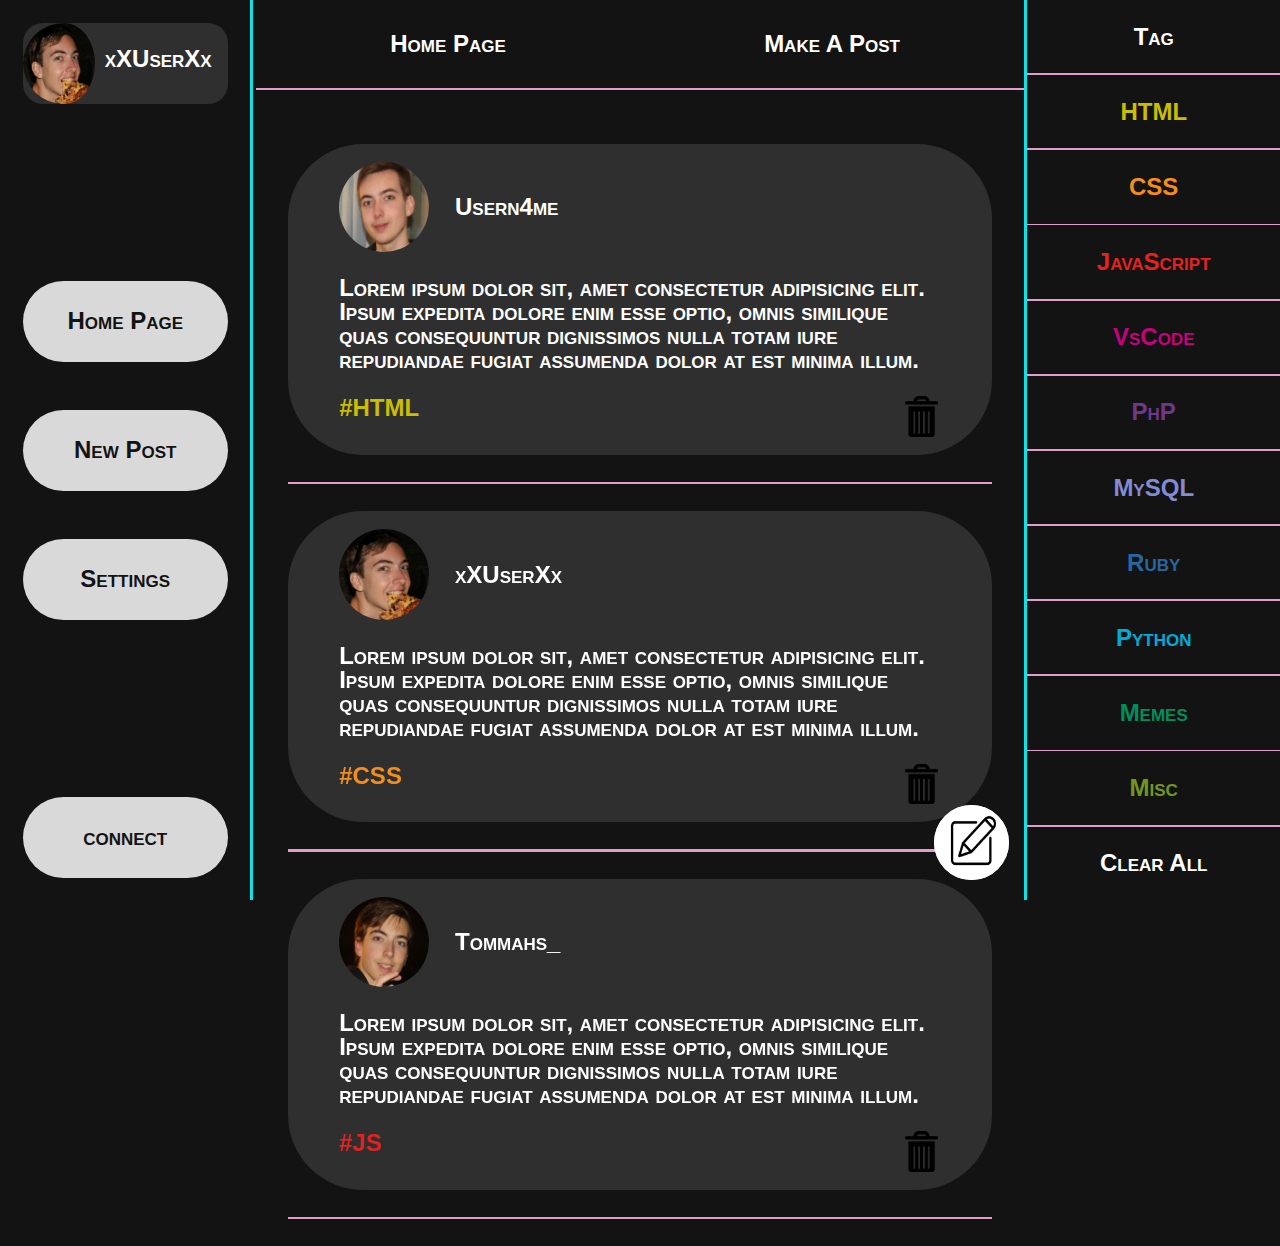
<file: index.html>
<!DOCTYPE html>
<html lang="fr">
<head>
  <meta charset="UTF-8">
  <meta http-equiv="X-UA-Compatible" content="IE=edge">
  <meta name="viewport" content="width=device-width, initial-scale=1.0">
  <link rel="stylesheet" href="css/style.css">
  <title>Document</title>

</head>
<body>

  <div id="left">

    <div id="info_user">
      
      <img id="icon_pp" src="img/pp_un.png" alt="pp">
      <p id="user_username">xXUserXx</p>
      
    </div>

    <div>

    </div>

    <a href="index.html">

    <div class="left_button">

      Home Page
      
    </div>
  
    </a>

    <div id="left_make_a_post" class="left_button">

      New Post
      
    </div>

    <a href="settings.html">
      
      <div class="left_button">

      Settings
      
    </div>
  
    </a>
    

    <div>

    </div>

    <a href="account.html">
    <div class="left_button">

      connect
      
    </div>
    </a>
    
  </div>

  

  <div id="mid">


    <div id="mid_action_container">

      <div id="home_page_button" class="mid_action">

        Home Page

      </div>

      <div id="mid_action_post_maker" class="mid_action">

        Make A Post

      </div>
    
    </div>

    <form id="post_maker" class="hidden"> 

      <div id="container_post_txt">

        <textarea placeholder="Ecrire ici" name="post" id="post_txt" cols="30" rows="50"></textarea>
        
      </div>

      <div class="post_actions_container">

        <div>

          <select name="tag_selector" id="tag_selector">

            <option value=""> Select a tag</option>
            <option class="tag1" value="tag1"> HTML </option>
            <option class="tag2" value="tag2"> CSS </option>
            <option class="tag3" value="tag3"> JS </option>
            <option class="tag4" value="tag4"> VsCode </option>
            <option class="tag5" value="tag5"> PhP </option>
            <option class="tag6" value="tag6"> MySQL </option>
            <option class="tag7" value="tag7"> Ruby </option>
            <option class="tag8" value="tag8"> Python </option>
            <option class="tag9" value="tag9"> Memes </option>
            <option class="tag10" value="tag10"> Misc </option>

          </select>

        </div>

        <div id="annuler">

          annuler

        </div>

        <div id="submit">

          envoyer

        </div>

      </div>

    </form>

    <div class="horizontal_bar"></div>

      <div id="post_container">

        <div class="post">

          <div class="post_info">

          <div class="post_user_info">

            <img class="profile_picture" src="img/pp_deux.png" alt="photo de profil">
            <p class="username"> Usern4me </p>

          </div>

          <div class="post_bar">

          </div>

          <div class="post_content">

            <p> Lorem ipsum dolor sit, amet consectetur adipisicing elit. Ipsum expedita dolore enim esse optio, omnis similique quas consequuntur dignissimos nulla totam iure repudiandae fugiat assumenda dolor at est minima illum. </p>

          </div>

          <div class="post_end">

            <div class="tag_post tag1">

              #HTML

            </div>

            <img class="poubelle" src="img/pbl.png" alt="poubelle">

          </div>

        </div>
        
          <div class="horizontal_bar"></div>

      </div>

      

      <div class="post">

        <div class="post_info">

        <div class="post_user_info">

          <img class="profile_picture" src="img/pp_un.png" alt="photo de profil">
          <p class="username"> xXUserXx </p>

        </div>

        <div class="post_bar">

        </div>

        <div class="post_content">

          <p> Lorem ipsum dolor sit, amet consectetur adipisicing elit. Ipsum expedita dolore enim esse optio, omnis similique quas consequuntur dignissimos nulla totam iure repudiandae fugiat assumenda dolor at est minima illum. </p>

        </div>

        <div class="post_end">

          <div class="tag_post tag2">

            #CSS

          </div>

          <img class="poubelle" src="img/pbl.png" alt="poubelle">

        </div>

      </div>
      
        <div class="horizontal_bar"></div>

    </div>

    <div class="post">

      <div class="post_info">

      <div class="post_user_info">

        <img class="profile_picture" src="img/pp_trois.png" alt="photo de profil">
        <p class="username"> Tommahs_ </p>

      </div>

      <div class="post_bar">

      </div>

      <div class="post_content">

        <p> Lorem ipsum dolor sit, amet consectetur adipisicing elit. Ipsum expedita dolore enim esse optio, omnis similique quas consequuntur dignissimos nulla totam iure repudiandae fugiat assumenda dolor at est minima illum. </p>

      </div>

      <div class="post_end">

        <div class="tag_post tag3">

          #JS

        </div>

        <img class="poubelle" src="img/pbl.png" alt="poubelle">

      </div>

    </div>
    
      <div class="horizontal_bar"></div>

  </div>

    </div>

    <div>

      <img id="post_button" src="img/make_a_post.png" alt="fait un post">

    </div>

    <div>

      <img id="mobile_menu" src="img/Hamburger_icon.svg.png" alt="sandwich menu">

    </div>

    <div id="verif_suppr" class="hidden">

      <p> Supprimer ?</p>

      <div id="verif_suppr_proposition">

        <div id="suppr_oui">

          Oui

        </div>

        <div id="suppr_non">

          Non

        </div>
        
      </div>

    </div>

  </div>

  <div id="right">

    <div class="tag_name">
      Tag
    </div>

    <div class="between_tag_bar"></div>

    <div class="tag1 tag">
      HTML
    </div>

    <div class="between_tag_bar"></div>

    <div class="tag2 tag">
      CSS
    </div>

    <div class="between_tag_bar"></div>

    <div class="tag3 tag">
      JavaScript
    </div>

    <div class="between_tag_bar"></div>

    <div class="tag4 tag">
      VsCode
    </div>

    <div class="between_tag_bar"></div>

    <div class="tag5 tag">
      PhP
    </div>

    <div class="between_tag_bar"></div>

    <div class="tag6 tag">
      MySQL
    </div>

    <div class="between_tag_bar"></div>

    <div class="tag7 tag">
      Ruby
    </div>

    <div class="between_tag_bar"></div>

    <div class="tag8 tag">
      Python
    </div>

    <div class="between_tag_bar"></div>

    <div class="tag9 tag">
      Memes
    </div>

    <div class="between_tag_bar"></div>

    <div class="tag10 tag">
      Misc
    </div>

    <div class="between_tag_bar"></div>

    <div id="all_tag">
      Clear All
    </div>

  </div>

  <script src="js/script.js"></script>
</body>
</html>
</file>
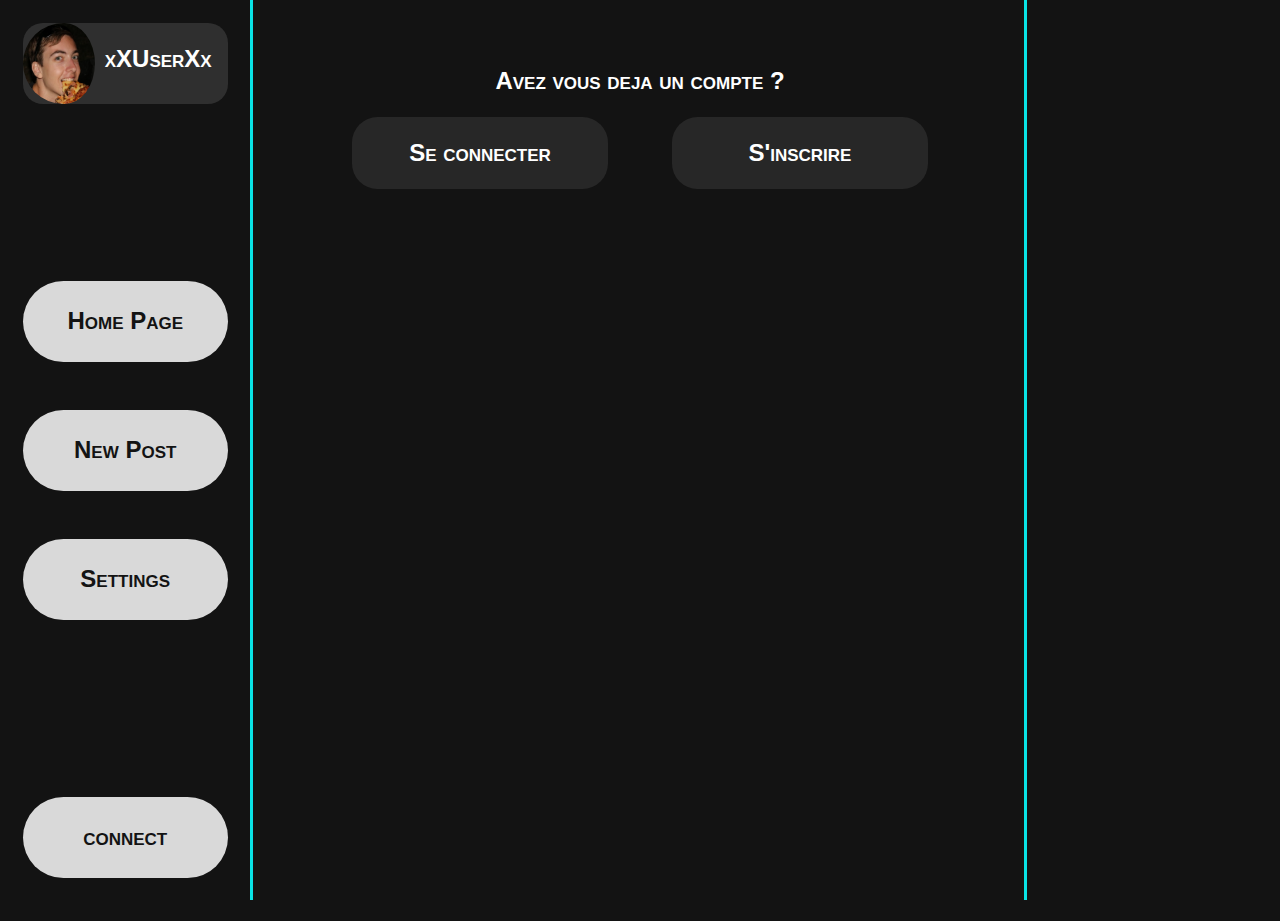
<file: account.html>
<!DOCTYPE html>
<html lang="en">
<head>
  <meta charset="UTF-8">
  <meta http-equiv="X-UA-Compatible" content="IE=edge">
  <meta name="viewport" content="width=device-width, initial-scale=1.0">
  <link rel="stylesheet" href="css/style.css">
  <link href="https://cdn.jsdelivr.net/npm/bootstrap@5.3.0-alpha1/dist/css/bootstrap.min.css" rel="stylesheet" integrity="sha384-GLhlTQ8iRABdZLl6O3oVMWSktQOp6b7In1Zl3/Jr59b6EGGoI1aFkw7cmDA6j6gD" crossorigin="anonymous">
  <title>Document</title>

</head>
<body>

  <div id="left">

    <div id="info_user">
      
      <img id="icon_pp" src="img/pp_un.png" alt="pp">
      <p id="user_username">xXUserXx</p>
      
    </div>

    <div>

    </div>

    <a href="index.html">

    <div class="left_button">

      Home Page
      
    </div>
  
    </a>

    <div id="left_make_a_post" class="left_button">

      New Post
      
    </div>

    <a href="settings.html">
      
      <div class="left_button">

      Settings
      
    </div>
  
    </a>
    

    <div>

    </div>

    <a href="account.html">
    <div class="left_button">

      connect
      
    </div>
    </a>
    
  </div>

  

  <div id="mid">

    <div id="connection_page">

      <p>
         Avez vous deja un compte ?
      </p>

      <div id="button_container">
        
        <div id="connect_button" class="button_subscribe_page">
          Se connecter
        </div>

        <div id="subscribe_button" class="button_subscribe_page">
          S'inscrire
        </div>

      </div>

    </div>

    <div id="form_connect" class="form_style hidden">

    <div class="container">
      <p> Log In</p>
      <form class="form-horizontal">

        <div class="form-group space_form">

          <label class="control-label col-sm-2 space_form" for="mail1"> Mail</label>
          <div class="col-sm-8 offset-sm-2">

            <input type="email" class="form-control" id="mail1" placeholder="adresse mail">

          </div>

        </div>

        <div class="form-group space_form">

          <label class="control-label col-sm-2 space_form" for="password1"> mot de passe</label>
          <div class="col-sm-8 offset-sm-2">

            <input type="password" class="form-control" id="password1" placeholder="mot de passe">


          </div>

        </div>

        <div class="form-group">

          <div class="offset-sm-2 col-sm-8">
            <button type="submit" class="btn btn-primary">Envoyer</button>

          </div>

        </div>

      </form>

    </div>

    </div>

    <div id="form_subscribe" class="form_style hidden">

      <div class="container">
        <p> Subscribe</p>
        <form class="form-horizontal">
  
          <div class="form-group space_form">
  
            <label class="control-label col-sm-2 space_form" for="mail2"> Mail</label>
            <div class="col-sm-8 offset-sm-2">
  
              <input type="email" class="form-control" id="mail2" placeholder="adresse mail">
  
            </div>
  
          </div>
  
          <div class="form-group space_form">
  
            <label class="control-label col-sm-2 space_form" for="password2"> mot de passe</label>
            <div class="col-sm-8 offset-sm-2">
  
              <input type="password" class="form-control" id="password2" placeholder="mot de passe">
  
  
            </div>

            </div>

            <div class="form-group space_form">
  
            <label class="control-label col-sm-2 space_form" for="password2verif"> mot de passe</label>
            <div class="col-sm-8 offset-sm-2">
  
              <input type="password" class="form-control" id="password2verif" placeholder="mot de passe">
  
  
            </div>
  
          </div>
  
          <div class="form-group">
  
            <div class="offset-sm-2 col-sm-8">
              <button type="submit" class="btn btn-primary">Envoyer</button>
  
            </div>
  
          </div>
  
        </form>
  
      </div>
  
      </div>

  </div>

  <div id="right">

  </div>

  <script src="js/settings.js"></script>
  <script src="https://cdn.jsdelivr.net/npm/bootstrap@5.3.0-alpha1/dist/js/bootstrap.bundle.min.js" integrity="sha384-w76AqPfDkMBDXo30jS1Sgez6pr3x5MlQ1ZAGC+nuZB+EYdgRZgiwxhTBTkF7CXvN" crossorigin="anonymous"></script>
</body>
</html>
</file>
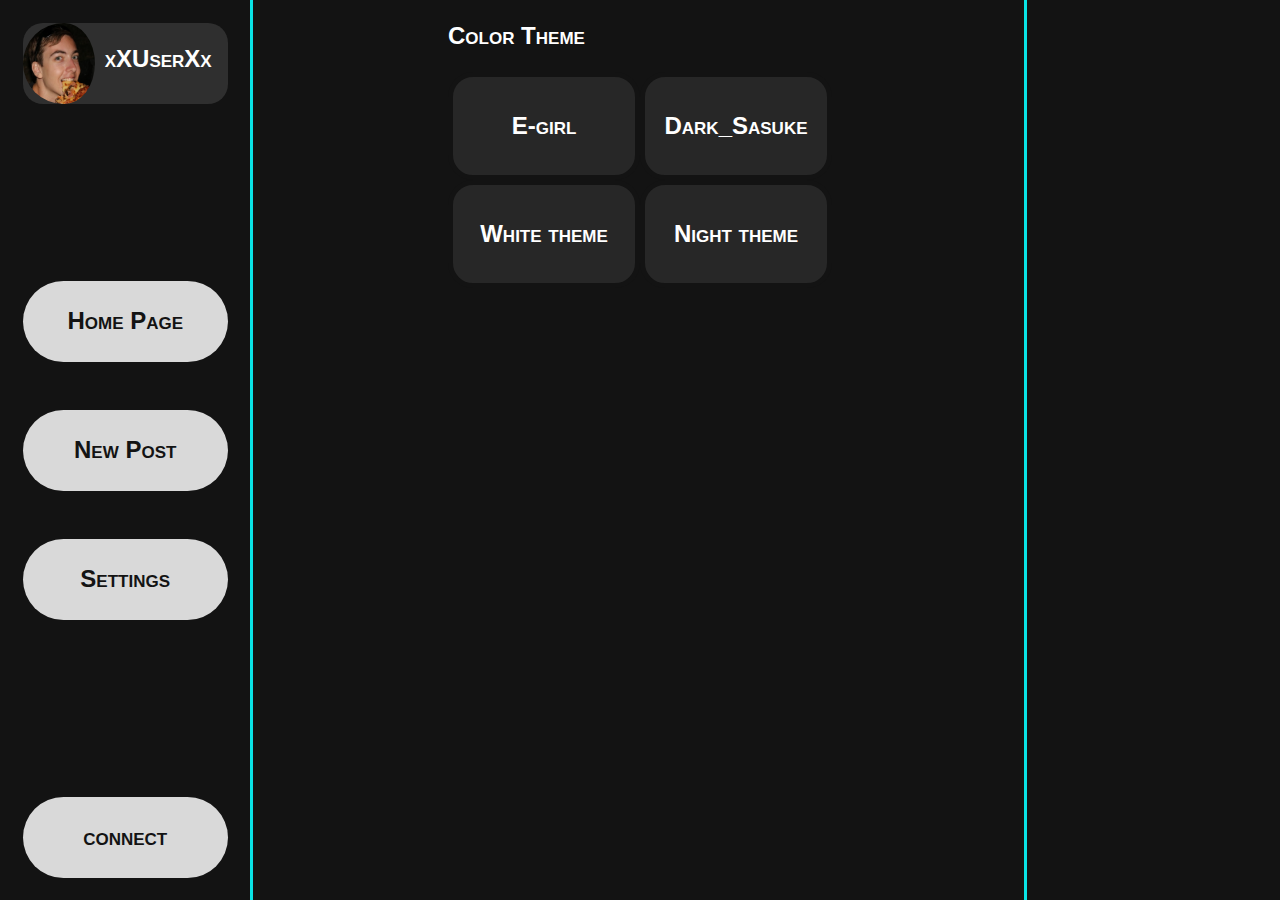
<file: settings.html>
<!DOCTYPE html>
<html lang="en">
<head>
  <meta charset="UTF-8">
  <meta http-equiv="X-UA-Compatible" content="IE=edge">
  <meta name="viewport" content="width=device-width, initial-scale=1.0">
  <link rel="stylesheet" href="css/style.css">
  <title>Document</title>

</head>
<body>

  <div id="left">

    <div id="info_user">
      
      <img id="icon_pp" src="img/pp_un.png" alt="pp">
      <p id="user_username">xXUserXx</p>
      
    </div>

    <div>

    </div>

    <a href="index.html">

    <div class="left_button">

      Home Page
      
    </div>
  
    </a>

    <div id="left_make_a_post" class="left_button">

      New Post
      
    </div>

    <a href="settings.html">
      
      <div class="left_button">

      Settings
      
    </div>
  
    </a>
    

    <div>

    </div>

    <a href="account.html">
    <div class="left_button">

      connect
      
    </div>
    </a>
    
  </div>

  <div id="mid">

    <div>

      <p>
        Color Theme
      </p>

      <div id="setting_color">

        <div class="settings_color">
          E-girl
        </div>

        <div class="settings_color">
          Dark_Sasuke
        </div>

        <div class="settings_color">
          White theme
        </div>

        <div class="settings_color">
          Night theme
        </div>

      </div>

    </div>

  </div>

  <div id="right">

  </div>


  <script src="js/script.js"></script>
</body>
</html>
</file>
<file: css/style.css>
*,*::before,*::after{
  box-sizing: border-box;
  font: small-caps bold 24px/1 sans-serif;
  font-weight: bold;
}

:root{
  --side_size : 19.8vw;
  --border_size : 0.2vw;
  --settings_button_width : 15vw;
  --settings_button_height : 12vh;
  --backgroud_color : #131313;
  --pink_color : #E09ECE;
}

body{
  padding: 0;
  margin: 0;
  color: white;
  background-color: var(--backgroud_color);
}

#left{
  height: 100vh;
  width: var(--side_size);
  background-color: var(--backgroud_color);
  display: grid;
  grid-template-rows: repeat(7, 14vh);
  justify-items: center;
  align-items: center;
  align-content: space-between;
  position: fixed;
  left: 0;
  border: solid #09E4E6;
  border-left: var(--border_size);
  border-top: var(--border_size);
  border-bottom: var(--border_size);
}

@keyframes slide_left {
  0%{margin-right: 100%;}
  100%{margin-right: 0%;}
}


#mid{
  height: 100vh;
  width: 60vw;
  background-color: var(--backgroud_color);
  display: flex;
  flex-direction: column;
  align-items: center;
  position: sticky;
  left: 20vw;
}

#right{
  height: 100vh;
  width: 20vw;
  background-color: var(--backgroud_color);
  display: flex;
  flex-direction: column;
  justify-content: center;
  justify-content: space-around;
  position: fixed;
  right: 0;
  top: 0;
  border: solid #09E4E6;
  border-right: var(--border_size);
  border-top: var(--border_size);
  border-bottom: var(--border_size);
  animation: shade 1s;
}

@keyframes shade{
  0%{opacity: 0}
  100%{opacity:1} 
}

#info_user{
  height: 9vh;
  width: 16vw;
  background-color: #2F2F2F;
  display: flex;
  border-radius: 20px;
  color: white;
}

#mid_action_container{
  display: flex;
  flex-direction: row;
  justify-content: space-evenly;
  
  animation: slide_top 1s;
}


a:link, a:visited {
  text-decoration: none;
}

#tag_selector{
  width: 20vw;
  height: 3vh;
}

.left_button{
  border-radius: 80px;
  height: 9vh;
  width: 16vw;
  background-color: #D9D9D9;
  color:var(--backgroud_color);
  display: flex;
  justify-content: center;
  align-items: center;
  animation: slide_left 1s;
}

a{
  animation: slide_left 1s;
}

.mid_action{
  background-color: var(--backgroud_color);
  width: 30vw;
  height: 10vh;
  display: flex;
  justify-content: center;
  align-items: center;
  border-bottom: 2px solid var(--pink_color);
}

@keyframes slide_top {
  0%{margin-bottom: 100%;}
  100%{margin-bottom: 0%;}
}

.post_actions_container{
  display: flex;
  flex-direction: row;
  justify-content: space-around;
}

.form_style{
  padding-top: 2vh;
  color: white;
  text-align: center;
  background-color: #272727;
  height: 70vh;
  width: 50vw;
  margin-top: 10vh;
  border-radius: 75px;
  transition: 1s;
}

.space_form{
  margin-bottom: 4vh;
}

#post_container{
  display: flex;
  flex-direction: column;
  align-items: center;
}

#icon_pp{
  width: 40%;
  height: 100%;
  border-radius: 100%;
  padding-right: 10px;
}

.profile_picture{
  max-width: 15%;
  border-radius: 100%;
  margin-right: 2vw;
}

.post{
  display: flex;
  flex-direction: column;
  align-items: center;
}

.post_info{
  height: fit-content;
  width: fit-content;
  margin-left: 2.5vw;
  margin-right: 2.5vw;
  border-radius: 75px;
  background-color: #2F2F2F;
  display: flex;
  flex-direction: column;
}

.post_user_info{
  display: flex;
  margin-top: 2vh;
  flex-direction: row;
  align-items: center;
}

.post_content, .post_user_info, .post_end{
  margin-left: 4vw;
  margin-right: 4vw;
}

.post_end{
  margin-bottom: 2vh;
  display: flex;
  flex-direction: row;
  justify-content: space-between;

}

.horizontal_bar{
  width: 55vw;
  margin-top: 3vh;
  margin-bottom: 3vh;
  height: 0.3vh;
  background-color: var(--pink_color);
}

.between_tag_bar{
  width: var(--side_size);
  height: 0.2vh;
  background-color: var(--pink_color);
}

.tag, .tag_name, #all_tag{
  height: 8.15vh;
  width: var(--side_size);
  display: flex;
  align-items: center;
  justify-content: center;
  animation: slide_right 1s;
  transition: 1s;
}

@keyframes slide_right {
  0%{margin-left: 100%;}
  100%{margin-left: 0%;}
}

.tag1{
  color: #CABE00;
}

.tag2{
  color: #F28E1E;
}

.tag3{
  color: #E42222;
}

.tag4{
  color: #C4047E;
}

.tag5{
  color: #6E398B;
}

.tag6{
  color: #828BD3;
}

.tag7{
  color: #2866A1;
}

.tag8{
  color: #02ABD7;
}

.tag9{
  color: #008E5C;
}

.tag10{
  color: #729622;
}

#setting_color{
  display: grid;
  align-items: center;
  grid-template-columns: repeat(2 , var(--settings_button_width));
  grid-template-rows: repeat(2 , var(--settings_button_height));

}

.poubelle{
  height: 4.5vh;
  width: 3vw;
}

.settings_color{
  height: var(--settings_button_height);
  width: var(--settings_button_width);
  background-color: #272727;
  display: flex;
  border: 5px solid var(--backgroud_color);
  border-radius: 25px;
  align-items: center;
  justify-content: center;
}

#container_post_txt{
  display: flex;
  justify-content: center;
}

#post_txt{
  margin-top: 1vh;
  width: 40vw;
  height: 12vh;
  background-color: var(--backgroud_color);
  color: white;
  border-top: 0;
  border-left: 0;
  border-color: var(--pink_color);
  margin-bottom: 1vh;
}

#submit{
  padding: 15px;
  border-style: none;
  border-radius: 15px;
  background-color: var(--backgroud_color);
  color: white;
}

#annuler{
  padding: 15px;
  border-style: none;
  border-radius: 15px;
  color: white;
  background-color: var(--backgroud_color);
}

#tag_selector{
  background-color: var(--backgroud_color);
  color: white;
  border-left: 2px;
  border-top: 2px;
  border-color: var(--pink_color) ;
}


.hidden{
  visibility:collapse;
  height: 0;
  width: 0;
}

#post_button{
  height: 75px;
  width: 75px;
  background-color: white;
  border-radius: 100%;
  position: fixed;
  left: 73vw;
  bottom: 20px;
}

#verif_suppr{
  background-color: #131313;
  border-radius: 50px;
  display: flex;
  flex-direction: column;
  justify-content: center;
  align-items: center;
  position: fixed;
  width: 40vw;
  height: 20vh;
  left: 30vw;
  top: 40vh;
}

#verif_suppr_proposition{
  display: flex;
  width: 20vw;
  justify-content: space-around;
}

#suppr_oui{
  background-color: #004e33;
  border-radius: 20px;
  height: 3vh;
  width: 8vw;
  text-align: center;
}

#suppr_non{
  background-color: #4e0000;
  border-radius: 20px;
  height: 3vh;
  width: 8vw;
  text-align: center;
}



#connection_page{
  margin-top: 5vh;
  width: 50vw;
  height: 20vh;
  text-align: center;
  color: white;
  animation: scaling 1s;
}

@keyframes scaling {
  0%{transform: scale(0%);}
  100%{transform: scale(100%);}
}

#button_container{
  display: flex;
  flex-direction: row;
  justify-content: space-around;
}

.button_subscribe_page{
  height: 8vh;
  width: 20vw;
  background-color: #272727;
  display: flex;
  align-items: center;
  justify-content: center;
  border-radius: 2vw;
}

#post_maker{
  position: fixed;
  top: 20vh;
  right: 25vw;
  width: 50vw;
  height: 30vh;
  background-color: #5f5f5f;
  display: flex;
  flex-direction: column;
  justify-content: space-around;
  border-radius: 50px;
}

#mobile_menu{
  visibility: hidden;
  position:fixed;
  top: 20px;
  left: 20px;
}

@media screen and (max-width: 768px){

  body{
    display: flex;
  }

  #left{
    position: fixed;
    display: none;
    top: 0;
    left: 0;
    width: 80vw;
    z-index: 1;
    justify-content: space-around;
    flex-direction: column;
  }

  #info_user{
    width: 90%;
    height: 10vh;
  }

  #icon_pp{
    width: 20%;
  }

  a{
    width: 90%;
  }

  .left_button{
    width: 90%;
  }

  #mid{
    position:relative;
    top: 0;
    left: 0;
    width: 100vw;
    display: flex;
    align-items: center;
  }

  #right{
    position: relative;
    display: none;
  }

  .poubelle{
    width: 50px;
    height: 50px;
  }

  #post_maker{
    display: flex;
    left: 15vw;
    height: 70vh;
    width: 70vw;
  }

  #post_txt{
    height: 35vh;
  }

  .post_actions_container{
    display: flex;
    height: 30vh;
    flex-direction: column;
    justify-content: space-between;
    align-items: center;
  }

  #tag_selector{
    width: 50vw;
  }

  #mobile_menu{
    position: fixed;
    visibility: visible;
    top: 20px;
    left: 20px;
    width: 50px;
    background-color: white;
    border-radius: 15px;
  }
}
</file>
